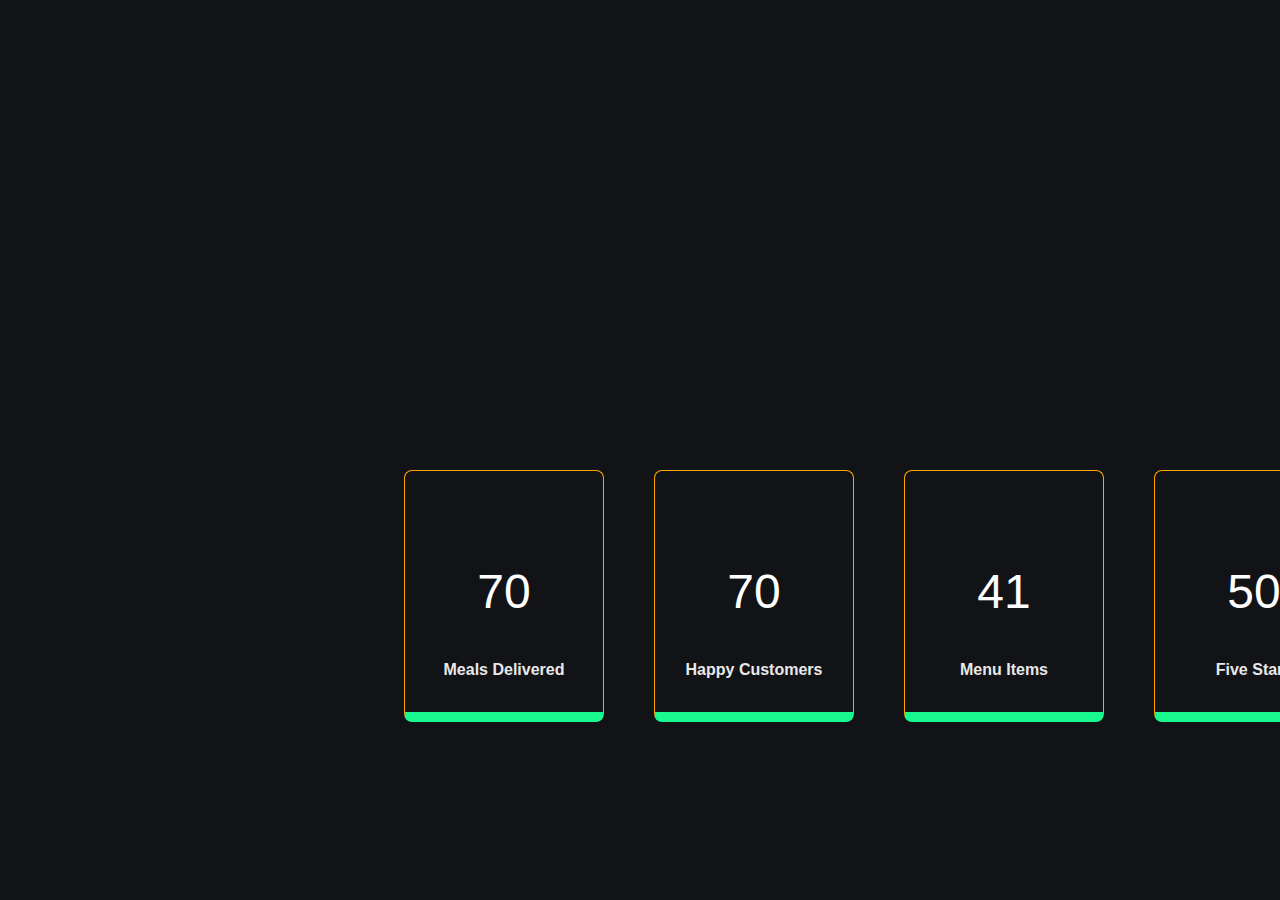
<file: statistics/index.html>
<!DOCTYPE html>
<html lang="en">
<head>
  <meta charset="UTF-8">
  <meta name="viewport" content="width=device-width, initial-scale=1.0">
  <title>Statistic number</title>
  <link rel="stylesheet" href="style.css">
  <!-- <link rel="stylesheet" href="https://cdnjs.cloudflare.com/ajax/libs/font-awesome/6.0.0/css/all.min.css"> -->
</head>
<body>
  <div class="bg">
    <div class="wrapper">

      <div class="container">
        <i class="fas fa-utensils"></i>
        <span class="num" data-val="400">000</span>
        <span class="text">Meals Delivered</span>
      </div>
  
      <div class="container">
        <i class="fas fa-smile-beam"></i>
        <span class="num" data-val="390">000</span>
        <span class="text">Happy Customers</span>
      </div>
  
      <div class="container">
        <i class="fas fa-list"></i>
        <span class="num" data-val="225">000</span>
        <span class="text">Menu Items</span>
      </div>
  
      <div class="container">
        <i class="fa-solid fa-star"></i>
        <span class="num" data-val="280">000</span>
        <span class="text">Five Stars</span>
      </div>
    </div>
  </div>

  <!-- Script -->
  <script src="main.js"></script>
</body>
</html>
</file>
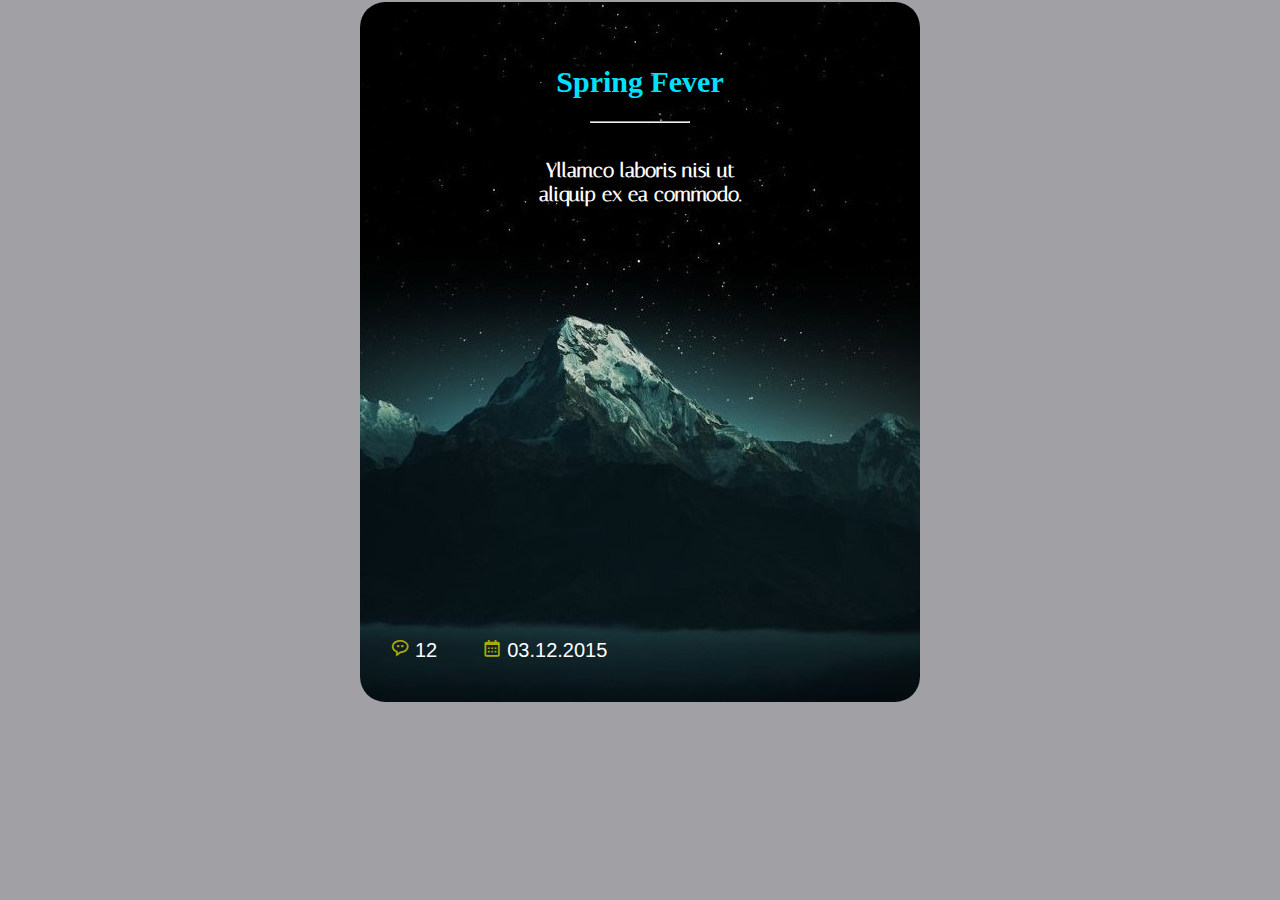
<file: Spring Forever/Spring Rorever/index.html>
<!DOCTYPE html>
<html lang="en">

<head>
  <meta charset="UTF-8">
  <meta name="viewport" content="width=device-width, initial-scale=1.0">
  <title>Animation</title>
  <link rel="stylesheet" href="style.css">
  <link href='https://unpkg.com/boxicons@2.1.4/css/boxicons.min.css' rel='stylesheet'>
</head>

<body>
  <div class="card">
    <div class="img_box">
      <img class="" src="Images/dark spring.jpg" alt="spring">
    </div>
    <div class="content">
      <h1 class="card_title">Spring Fever</h1>
      <hr>
      <p class="card_text">Yllamco laboris nisi ut aliquip ex ea commodo.</p>
      <p class="animation_text">Lorem ipsum dolor sit amet consectetur, adipisicing elit. Eum, consequatur quae, vel, tempore repellendus solut hic reprehenderit doloremque dignissimos dolores temporibus dicta commodi optio tenetur!</p>
      <div class="chat_date">
        <div class="chat">
          <i class='bx bx-message-rounded-dots'></i>
          <span class="value">12</span>
        </div>
        <div class="date">
          <i class='bx bx-calendar'></i>
          <span class="value"> 03.12.2015</span>
        </div>
    </div>
    </div>
  </div>
</body>

</html>
</file>
<file: statistics/style.css>
@import url('https://fonts.googleapis.com/css2?family=Poppins:wght@400;600&display=swap');

*{
  padding: 0;
  margin: 0;
  box-sizing: border-box;
  font-family: Arial, Helvetica, sans-serif;
}
body{
  background-color: #121317;
 
}
.wrapper{
  position: absolute;
  width: 110vh;
  transform: translate(-50% -50%);
  top: 50%;
  left: 30%;
  display: flex;
  justify-content: space-around;
  gap: 10px;
}
.container{
  width: 38vmin;
  height: 28vmin;
  border: 1px solid orange;
  display: flex;
  flex-direction: column;
  justify-content: space-around;
  padding: 1em 0;
  position: relative;
  margin: 20px;
  font-size: 16px;
  border-radius: 0.5em;
  background-color: transparent 0.5;
  border-bottom: 10px solid #18f98f;
}

i{
  color: #18f98f;
  font-size: 2.5em;
  text-align: center;
}
.num{
  color: #ffffff;
  display: grid;
  text-align: center;
  place-items:center;
  font-weight: 400;
  font-size: 3em;
}
.text{
  color: #e8e8e8;
  font-size: 1em;
  font-weight: 600;
  text-align: center;
  pad: 0.7em 0;
  line-height: 0;
}
@media screen and (max-width:1024px) {
  .wrapper{
    width: 85vw;
  }
  .container{
    height: 26vmin;
    width: 26vmin;
    font-size: 16px;
  }
}
@media  screen and (max-width:768px) {
  .wrapper{
    width: 90vh;
    flex-wrap: wrap;
    gap: 30px;
  }
  .container{
    width: calc(50%-40px);
    height: 30vmin;
    font-size: 14px;
  }
}
@media  screen and (max-width:480px) {
.wrapper{
  gap: 15px;
}
.container{
  width: 100%;
  height: 25vmin;
  font-size: 8px;
}
}
</file>
<file: Spring Forever/Spring Rorever/style.css>
@import url('https://fonts.googleapis.com/css2?family=Italiana&display=swap');
*{
  box-sizing: border-box;
  padding: 0;
  margin: 0;
}
body{
  background-color: #a1a1a5;
  overflow-x: hidden;
}
img{
  width: 100%;
}
.card{
  position: relative;
  width: 560px;
  height: 700px;
  margin: 2px auto 0;
  background-color: #ccc;
  overflow-y: hidden;
  border-radius: 25px;
  transition: all .5s ease;
  text-align: center;
}
.card:hover{
  box-shadow: 0 1px 15px 4px rgb(2, 2, 73);
}
.card_title{
  margin: 0 0 10px;
  padding: 0;
  color: rgb(0, 225, 255);
  font-size: 30px;
  position: absolute;
  top: 80px;
  left: 280px;
  transform: translate(-50%,-50%);
}
hr{
  width: 100px;
  color: yellow;
  position:absolute;
  top: 120px;
  left: 280px;
  transform: translate(-50%,-50%);
}
.img{
  border-radius: 25px;
}
.card_text{
  font-family: 'Italiana', sans-serif;
  font-size: 20px;
  font-weight: 600;
  color: #fff;
  width: 230px;
  position: absolute;
  top: 180px;
  left: 280px;
  transform: translate(-50%,-50%);
}
.chat_date{
  display: flex;
  justify-content: flex-start;
  gap: 45px;
  align-items: center;
  font-size: 20px;
  position: absolute;
  bottom: 40px;
  left: 30px;
}
.bx{
  color: rgb(171, 171, 5);
}
.value{
  color: #fff;
  font-family: Arial, Helvetica, sans-serif;
  font-weight: 400;
}
.animation_text{
  position: absolute;
  font-family: Arial, Helvetica, sans-serif;
  font-weight: 500;
  left: 50px;
  width: 450px;
  color: #fff;
  padding: 20px;
  bottom: -50%;
  transition: all .8s ease-in-out;
  opacity: 0;
}
.card:hover .animation_text{
  bottom: 22%;
  opacity: 0.8;
  letter-spacing: 1.5px;
  line-height: 28px;
}
</file>
